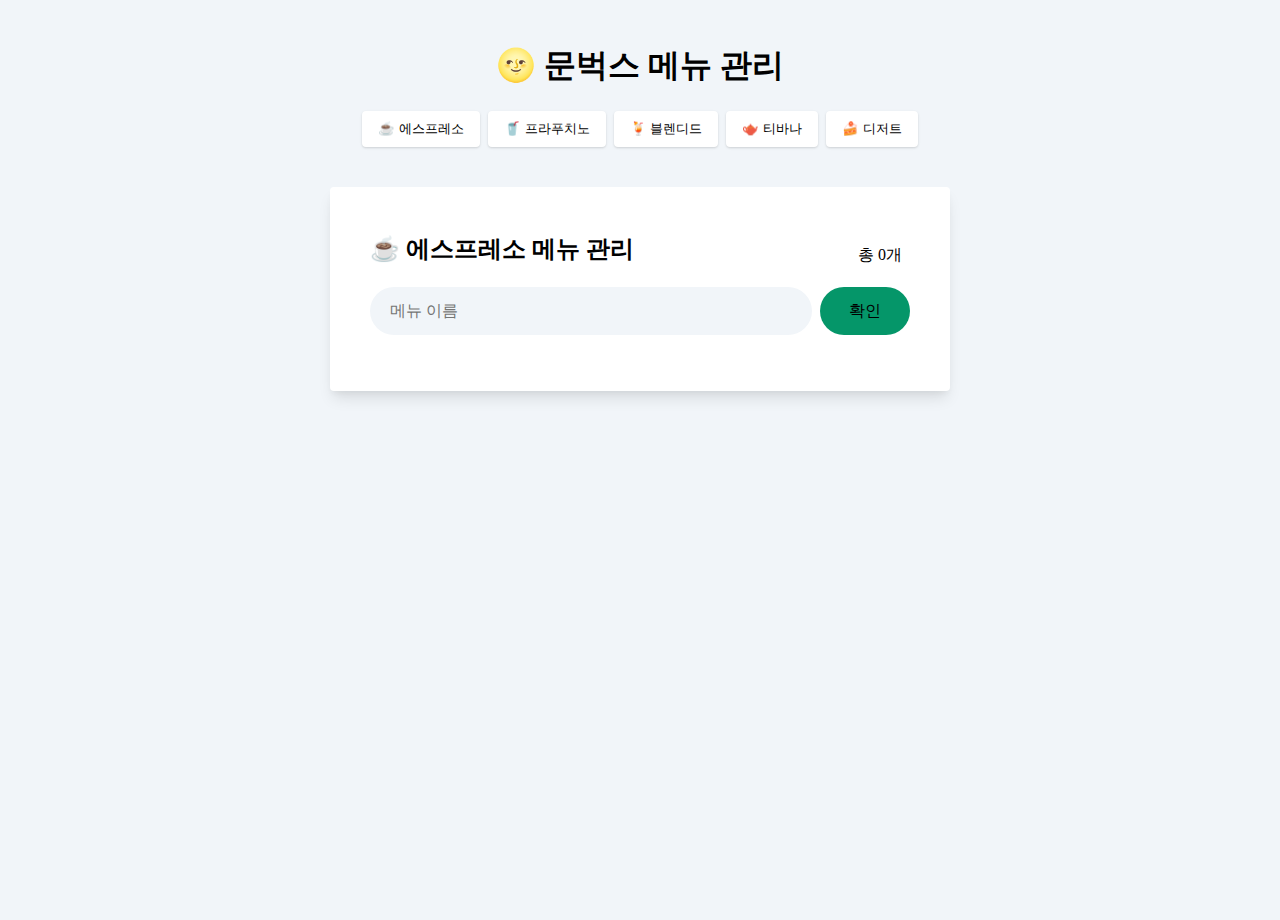
<file: index.html>
<!DOCTYPE html>
<html lang="kr">
<head>
  <meta charset="UTF-8" />
  <title>문벅스 메뉴</title>
  <meta name="viewport" content="width=device-width, initial-scale=1" />
  <link rel="shortcut icon" href="src/images/favicon.ico" />
  <link rel="icon" href="src/images/favicon.png" />
  <link rel="stylesheet" href="src/css/manager.css" />
</head>
<body>
<div id="app" class="px-4">
  <div class="d-flex justify-center mt-5 w-100">
    <div class="w-100">
      <header class="my-4">
        <h1 class="text-center font-bold">🌝 문벅스 메뉴 관리</h1>
        <nav class="d-flex justify-center flex-wrap"></nav>
      </header>
      <main class="mt-10 d-flex justify-center">
        <div class="wrapper bg-white p-10">
          <div class="heading d-flex justify-between">
            <h2 id= "category-title"class="mt-1">☕ 에스프레소 메뉴 관리</h2>
            <span class="mr-2 mt-4 menu-count">총 0개</span>
          </div>
          <form id="espresso-menu-form">
            <div class="d-flex w-100">
              <label for="espresso-menu-name" class="input-label" hidden>
                 메뉴 이름
              </label>
              <input
                      type="text"
                      id="espresso-menu-name"
                      name="espressoMenuName"
                      class="input-field"
                      placeholder="메뉴 이름"
                      autocomplete="off"
              />
              <button
                      type="button"
                      name="submit"
                      id="espresso-menu-submit-button"
                      class="input-submit bg-green-600 ml-2"
              >
                확인
              </button>
            </div>
          </form>
          <ul id="espresso-menu-list" class="mt-3 pl-0"></ul>
        </div>
      </main>
    </div>
  </div>
</div>
<script type="module" src="./src/js/index.js"></script>
</body>
</html>
</file>
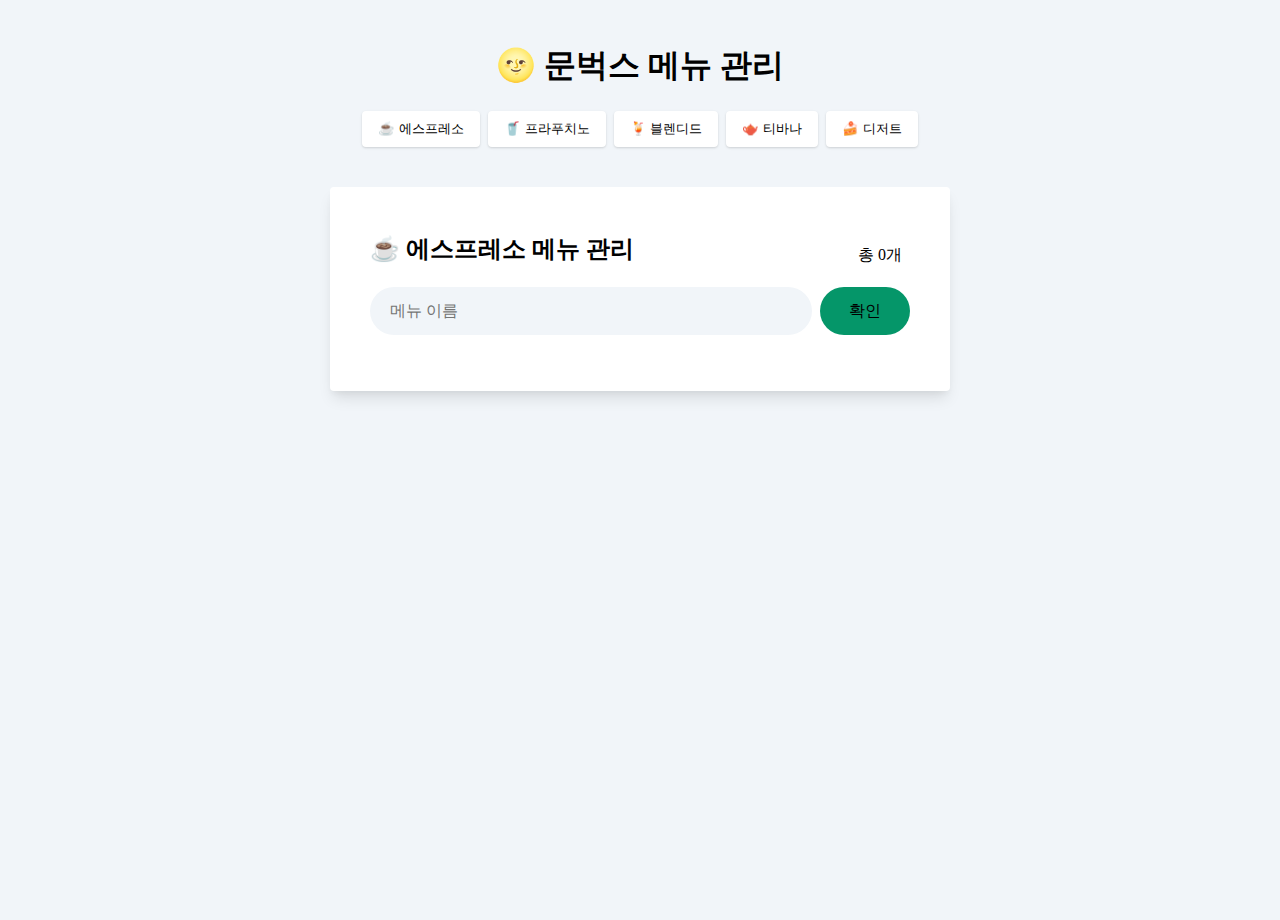
<file: manager.html>
<!DOCTYPE html>
<html lang="kr">
<head>
  <meta charset="UTF-8" />
  <title>문벅스 메뉴</title>
  <meta name="viewport" content="width=device-width, initial-scale=1" />
  <link rel="shortcut icon" href="src/images/favicon.ico" />
  <link rel="icon" href="src/images/favicon.png" />
  <link rel="stylesheet" href="src/css/manager.css" />
</head>
<body>
<div id="app" class="px-4">
  <div class="d-flex justify-center mt-5 w-100">
    <div class="w-100">
      <header class="my-4">
        <a href="/" class="text-black">
          <h1 class="text-center font-bold">🌝 문벅스 메뉴 관리</h1>
        </a>
        <nav class="d-flex justify-center flex-wrap">
          <button
                  data-category-name="espresso"
                  class="cafe-category-name btn bg-white shadow mx-1"
          >
            ☕ 에스프레소
          </button>
          <button
                  data-category-name="frappuccino"
                  class="cafe-category-name btn bg-white shadow mx-1"
          >
            🥤 프라푸치노
          </button>
          <button
                  data-category-name="blended"
                  class="cafe-category-name btn bg-white shadow mx-1"
          >
            🍹 블렌디드
          </button>
          <button
                  data-category-name="teavana"
                  class="cafe-category-name btn bg-white shadow mx-1"
          >
            🫖 티바나
          </button>
          <button
                  data-category-name="desert"
                  class="cafe-category-name btn bg-white shadow mx-1"
          >
            🍰 디저트
          </button>
        </nav>
      </header>
      <main class="mt-10 d-flex justify-center">
        <div class="wrapper bg-white p-10">
          <div class="heading d-flex justify-between">
            <h2 id= "category-title"class="mt-1">☕ 에스프레소 메뉴 관리</h2>
            <span class="mr-2 mt-4 menu-count">총 0개</span>
          </div>
          <form id="espresso-menu-form">
            <div class="d-flex w-100">
              <label for="espresso-menu-name" class="input-label" hidden>
                 메뉴 이름
              </label>
              <input
                      type="text"
                      id="espresso-menu-name"
                      name="espressoMenuName"
                      class="input-field"
                      placeholder="메뉴 이름"
                      autocomplete="off"
              />
              <button
                      type="button"
                      name="submit"
                      id="espresso-menu-submit-button"
                      class="input-submit bg-green-600 ml-2"
              >
                확인
              </button>
            </div>
          </form>
          <ul id="espresso-menu-list" class="mt-3 pl-0"></ul>
        </div>
      </main>
    </div>
  </div>
</div>
<script type="module" src="./src/js/index.js"></script>
</body>
</html>
</file>
<file: src/css/manager.css>
@import "./shared/index.css";
@import "./ui/index.css";

html,
body {
  margin: 0;
  height: 100%;
  font-size: 1rem;
  font-weight: normal;
  line-height: 1.5;
  background-color: #f1f5f9;
}

#app {
  max-width: 960px;
  margin: 0 auto;
}

a {
  text-decoration: none;
}

main .wrapper {
  width: 540px;
  box-shadow: 0 10px 15px -3px rgba(0, 0, 0, 0.1),
    0 4px 6px -2px rgba(0, 0, 0, 0.05);
  border-radius: 4px;
}

hr {
  border: 0;
  height: 1px;
  background-color: lightgray;
}

ul li button {
  width: 60px;
  line-height: inherit;
  cursor: pointer;
  height: auto;
  border: none;
  outline: none;
  border-radius: 2rem;
}

ul li button:hover {
  background-color: rgb(229, 231, 235);
}

.sold-out {
  text-decoration: line-through;
  color: gray;
}
</file>
